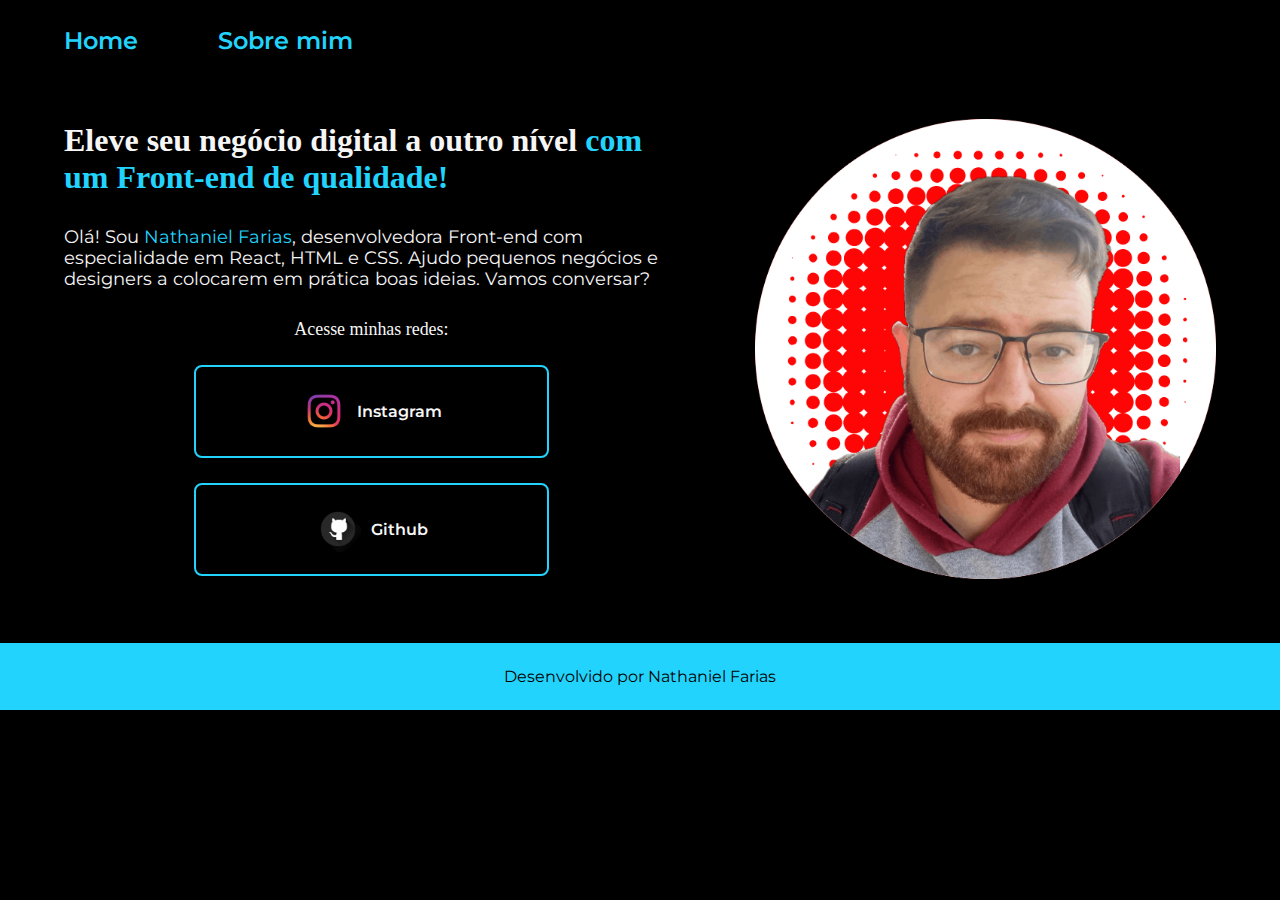
<file: index.html>
<!DOCTYPE html>
<html lang="pt-br">
<head>
    <meta charset="UTF-8">
    <meta name="viewport" content="width=device-width, initial-scale=1.0">
    <title>Portifólio</title>
    <link rel="stylesheet" href="/styles/style.css">
</head>
<body>
    <header class="cabecalho">
        <nav class="cabecalho__menu">
            <a class="cabecalho__menu__link" href="index.html">Home</a>
            <a class="cabecalho__menu__link" href="about.html">Sobre mim</a>
        </nav>
    </header>
    <main class="apresentacao">
        <section class="apresentacao__conteudo">
            <h1 class="apresentacao__conteudo__titulo">Eleve seu negócio digital a outro nível <strong class="texto-destaque">
                com um Front-end de qualidade!</strong></h1>
            <p class="apresentacao__conteudo__paragrafo">Olá! Sou <span class="texto-destaque">Nathaniel Farias</span>, desenvolvedora Front-end com especialidade 
                em React, HTML e CSS. Ajudo pequenos negócios e designers a colocarem em prática boas ideias. Vamos conversar?</p>
            <div class="apresentacao__links">
                <h2 class="apresentacao__links__subtitulo">Acesse minhas redes:</h2>
                <a href="#" class="apresentacao__links__link">
                    <img src="/assets/insta.png" class="apresentacao__links__link__imagem">
                    Instagram
                </a>
                <a href="#" class="apresentacao__links__link">
                    <img src="/assets/git.png" class="apresentacao__links__link__imagem">
                    Github
                </a> 
            </div>    
        </section>
        <img src="/assets/imagem.png" alt="Foto do Nathaniel Farias" class="apresentacao__imagem">
    </main>
    <footer class="rodape">
        <p>Desenvolvido por Nathaniel Farias</p>
    </footer>
</body>
</html>
</file>
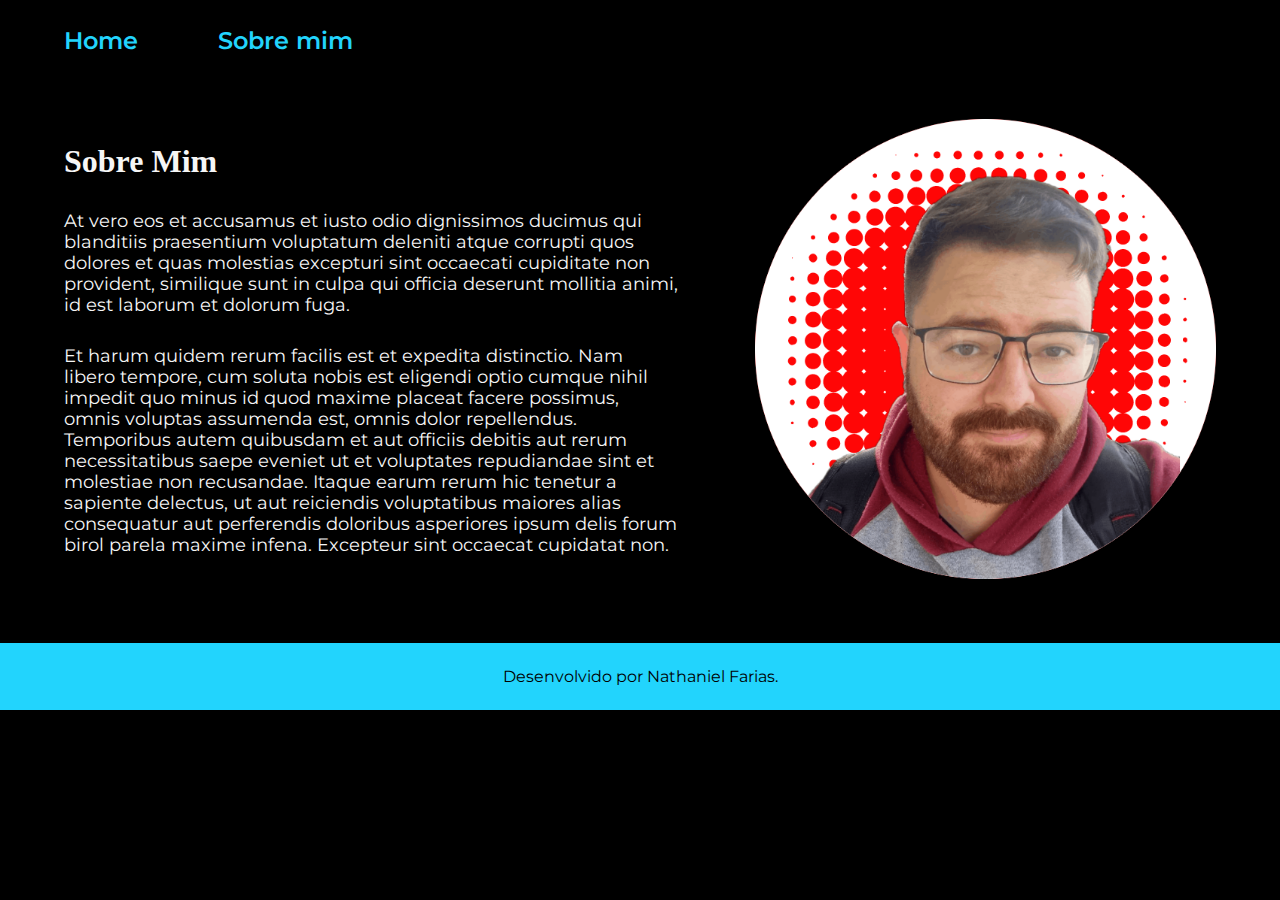
<file: about.html>
<!DOCTYPE html>
<html lang="pt-br">
<head>
    <meta charset="UTF-8">
    <meta name="viewport" content="width=device-width, initial-scale=1.0">
    <title>Sobre Mim</title>
    <link rel="stylesheet" href="/styles/style.css">
</head>
<body>
    <header class="cabecalho">
        <nav class="cabecalho__menu">
            <a class="cabecalho__menu__link" href="index.html">Home</a>
            <a class="cabecalho__menu__link" href="about.html">Sobre mim</a>
        </nav>
    </header>
    <main class="apresentacao">
        <section class="apresentacao__conteudo">
            <h1 class="apresentacao__conteudo__titulo">Sobre Mim</h1>
            <p class="apresentacao__conteudo__paragrafo">At vero eos et accusamus et iusto odio dignissimos ducimus qui blanditiis praesentium voluptatum deleniti atque corrupti 
                quos dolores et quas molestias excepturi sint occaecati cupiditate non provident, similique sunt in culpa qui 
                officia deserunt mollitia animi, id est laborum et dolorum fuga.</p>
            <p class="apresentacao__conteudo__paragrafo">Et harum quidem rerum facilis est et expedita distinctio. Nam libero tempore, cum soluta nobis 
                est eligendi optio cumque nihil impedit quo minus id quod maxime placeat facere possimus, omnis voluptas assumenda est, 
                omnis dolor repellendus. Temporibus autem quibusdam et aut officiis debitis aut rerum necessitatibus saepe eveniet ut et 
                voluptates repudiandae sint et molestiae non recusandae. Itaque earum rerum hic tenetur a sapiente delectus, ut aut reiciendis 
                voluptatibus maiores alias consequatur aut perferendis doloribus asperiores 
                ipsum delis forum birol parela maxime infena. Excepteur sint occaecat cupidatat non.</p>
        </section>
        <img src="/assets/imagem.png" alt="Foto do Nathaniel Farias" class="apresentacao__imagem">
    </main>
    <footer class="rodape">
        <p>Desenvolvido por Nathaniel Farias.</p>
    </footer>
</body>
</html>
</file>
<file: styles/style.css>
@import url('https://fonts.googleapis.com/css2?family=Krona+One&display=swap');
@import url('https://fonts.googleapis.com/css2?family=Krona+One&family=Montserrat&display=swap');

:root{
    --cor-primaria: #000000;
    --cor-secundaria: #F6F6F6;
    --cor-tercearia: #22D4FD; 

    --fonte-principal: font-family: 'Krona One', sans-serif;
    --fonte-secundaria: 'Montserrat', sans-serif;
}

*{
    margin: 0;
    border: 0;
}
body {
    box-sizing: content-box;
    background-color: var(--cor-primaria);
    color: var(--cor-secundaria);
}

.cabecalho{
    padding: 2% 0% 0% 5%;
}
.cabecalho__menu{
    display: flex;
    gap: 5rem;
}
.cabecalho__menu__link{
    font-family: var(--fonte-secundaria);
    font-weight: 600;
    font-size: 1.5rem;
    color: var(--cor-tercearia);
    text-decoration: none;
}
.cabecalho__menu__link:hover{
    color: var(--cor-secundaria);
}

.apresentacao {
    display: flex;
    align-items: center;
    justify-content: space-between;
    margin: 5%;
}
.texto-destaque {
    color: var(--cor-tercearia);
}

.apresentacao__conteudo{
    width: 38.43rem;
    display: flex;
    flex-direction: column;
    gap: 1.87rem;
}

.apresentacao__conteudo__titulo{
    font-size: 1.87rempx;
    font-family: var(--fonte-principal);
}

.apresentacao__conteudo__paragrafo{
    font-size: 1.12rem;
    font-family: var(--fonte-secundaria);
}
.apresentacao__links{
    display: flex;
    flex-direction: column;
    justify-content: space-between;
    align-items: center;
    gap: 1.56rem;
}
.apresentacao__links__subtitulo{
    font-family: var(--fonte-principal);
    font-weight: 400;
    font-size: 1.12rem;
}
.apresentacao__links__link{
    /*background-color: #22D4FD;*/
    width: 50%;
    border-radius: 8px;
    border: 2px solid var(--cor-tercearia);
    font-size: 1rem;
    padding: 1.34rem;
    text-decoration: none;
    color: var(--cor-secundaria);
    font-family: var(--fonte-secundaria);
    font-weight: 600;
    display: flex;
    align-items: center;
    justify-content: center;
    gap: 0.62rem;
}

.apresentacao__links__link:hover{
    background-color: #272727;
}

.apresentacao__links__link__imagem{
    width: 15%;
    height: 15%;
}

.apresentacao__imagem{
    width: 40%;
    height: 40%;
}
.rodape{
    padding: 1.5rem;
    background-color: var(--cor-tercearia);
    text-align: center;
    font-family: var(--fonte-secundaria);
    font-size: 1rem;
    font-weight: 400;
    color: var(--cor-primaria);
}

@media (max-width: 850px){
    .cabecalho{
        padding: 10% 0% 0% 5%;
    }
    .cabecalho__menu{
        justify-content: center;
    }
    .apresentacao{
        display: flex;
        flex-direction: column-reverse;
        padding: 5%;
    }

    .apresentacao__conteudo{
        width: auto;
        margin: 1rem 0;
    }

}
</file>
